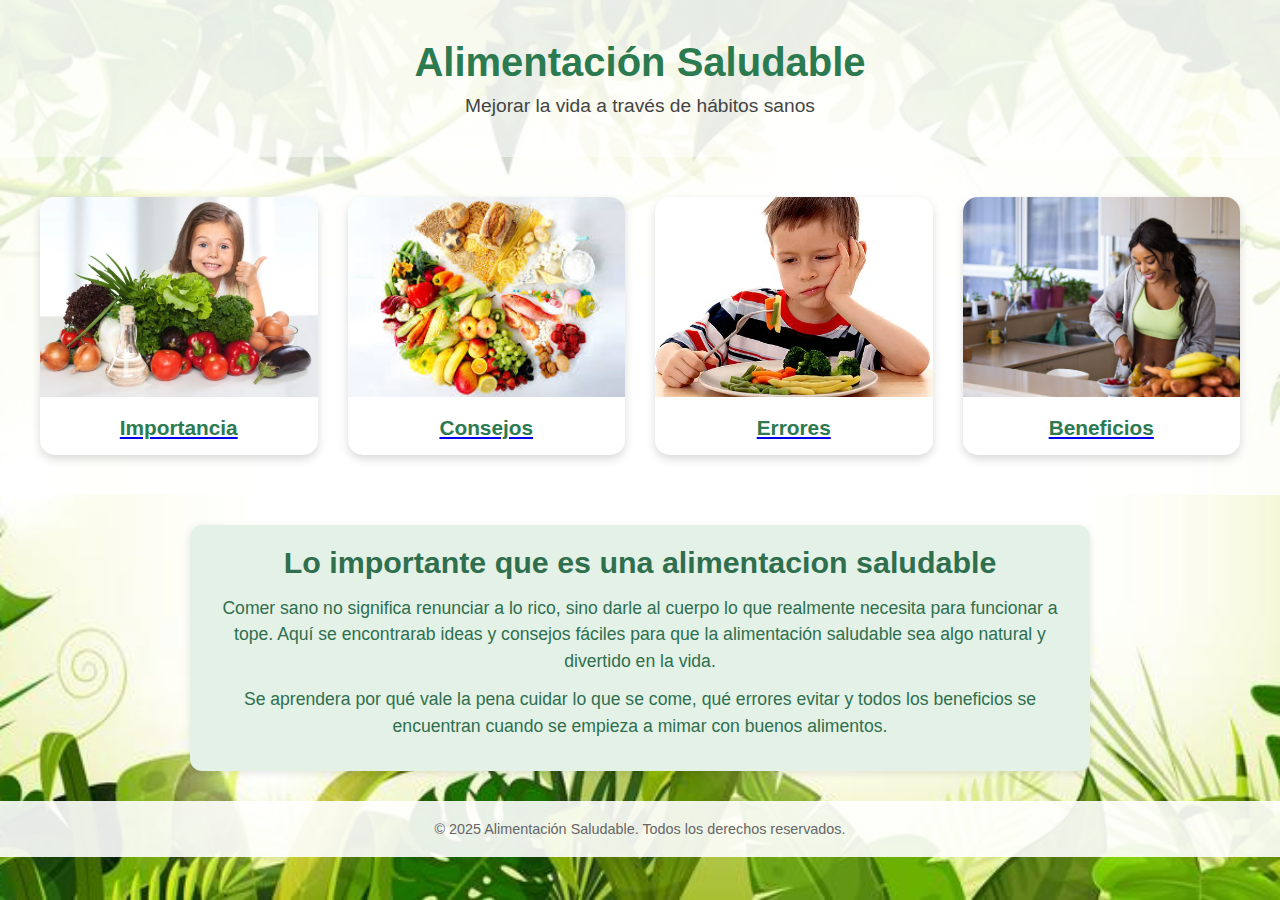
<file: index.html>
<!DOCTYPE html>
<html lang="es">
<head>
  <meta charset="UTF-8" />
  <meta name="viewport" content="width=device-width, initial-scale=1.0" />
  <title>Alimentación Saludable</title>
  <link rel="stylesheet" href="css/estilo_index.css" />
</head>
<body>
  <header class="encabezado">
    <h1>Alimentación Saludable</h1>
    <p>Mejorar la vida a través de hábitos sanos</p>
  </header>

 <!-- Contenedor principal con enlaces a las secciones con cada temáticas -->
  <main class="contenedor-principal">
  <!--  Sección que enlaza a la página -->
    <section class="pagina">
      <a href="html/importancia.html">
        <img src="images/importancia.webp" alt="Importancia de una buena alimentación" />
        <h2>Importancia</h2>
      </a>
    </section>

    <section class="pagina">
      <a href="html/consejos.html">
        <img src="images/consejos.jpg" alt="Consejos para comer saludable" />
        <h2>Consejos</h2>
      </a>
    </section>

    <section class="pagina">
      <a href="html/errores.html">
        <img src="images/errores.webp" alt="Errores comunes en la alimentación" />
        <h2>Errores</h2>
      </a>
    </section>

    <section class="pagina">
      <a href="html/beneficios.html">
        <img src="images/beneficios.jpg" alt="Beneficios de alimentarse bien" />
        <h2>Beneficios</h2>
      </a>
    </section>
  </main>
<!-- apartado que contiene el bloque de información -->
<section class="introduccion">
  <h2>Lo importante que es una alimentacion saludable</h2>
  <p>
    Comer sano no significa renunciar a lo rico, sino darle al cuerpo lo que realmente necesita para funcionar a tope. Aquí se encontrarab ideas y consejos fáciles para que la alimentación saludable sea algo natural y divertido en la vida.
  </p>
  <p>
    Se aprendera por qué vale la pena cuidar lo que se come, qué errores evitar y todos los beneficios se encuentran cuando se empieza a mimar con buenos alimentos.
  </p>
</section>


<!--El pie de pagina donde se ubican los derechos de autor -->
  <footer class="pie">
    <p>&copy; 2025 Alimentación Saludable. Todos los derechos reservados.</p>
  </footer>
</body>
</html>
</file>
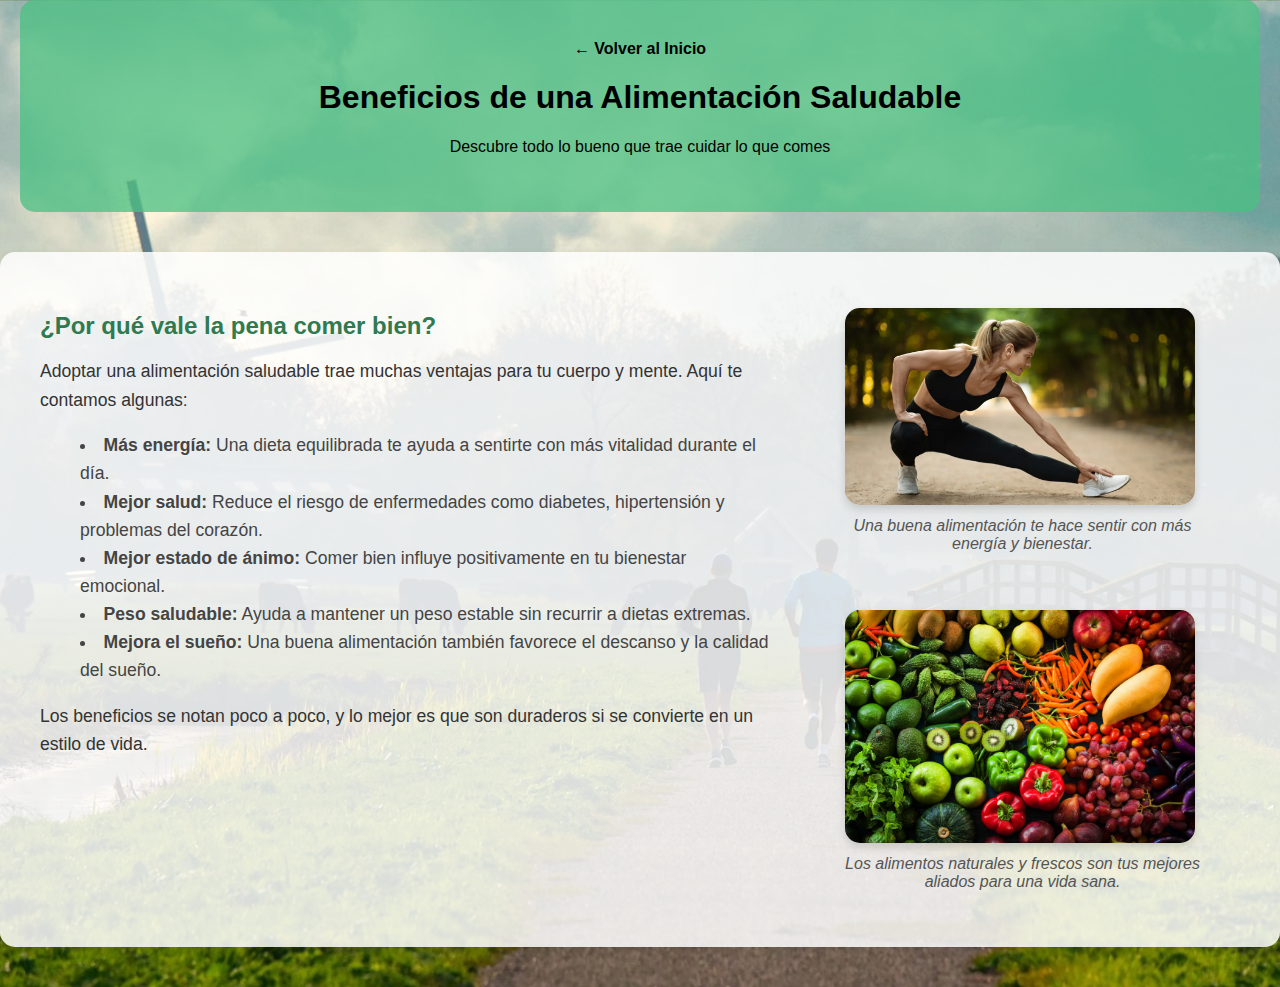
<file: html/beneficios.html>
<!DOCTYPE html>
<html lang="es">
<head>
  <meta charset="UTF-8" />
  <meta name="viewport" content="width=device-width, initial-scale=1" />
  <title>Beneficios de una Alimentación Saludable</title>
  <link rel="stylesheet" href="../css/estilo_beneficios.css" />
</head>
<body>
  <header>
    <div class="encabezado">
      <a href="../index.html" class="boton-volver-encabezado">← Volver al Inicio</a>
      <h1>Beneficios de una Alimentación Saludable</h1>
      <p>Descubre todo lo bueno que trae cuidar lo que comes</p>
    </div>
  </header>

  <main>
    <section class="contenido-principal">
      <article>
        <h2>¿Por qué vale la pena comer bien?</h2>
        <p>Adoptar una alimentación saludable trae muchas ventajas para tu cuerpo y mente. Aquí te contamos algunas:</p>
        <ul>
          <li><strong>Más energía:</strong> Una dieta equilibrada te ayuda a sentirte con más vitalidad durante el día.</li>
          <li><strong>Mejor salud:</strong> Reduce el riesgo de enfermedades como diabetes, hipertensión y problemas del corazón.</li>
          <li><strong>Mejor estado de ánimo:</strong> Comer bien influye positivamente en tu bienestar emocional.</li>
          <li><strong>Peso saludable:</strong> Ayuda a mantener un peso estable sin recurrir a dietas extremas.</li>
          <li><strong>Mejora el sueño:</strong> Una buena alimentación también favorece el descanso y la calidad del sueño.</li>
        </ul>
        <p>Los beneficios se notan poco a poco, y lo mejor es que son duraderos si se convierte en un estilo de vida.</p>
      </article>

      <aside class="imagen-lateral">
        <figure>
          <img src="../images/ejer.webp" alt="ejercicio" />
          <figcaption>Una buena alimentación te hace sentir con más energía y bienestar.</figcaption>
        </figure>
        <figure>
          <img src="../images/fruyverd.jpeg" alt="Frutas y verduras" />
          <figcaption>Los alimentos naturales y frescos son tus mejores aliados para una vida sana.</figcaption>
        </figure>
      </aside>
    </section>
  </main>
</body>
</html>
</file>
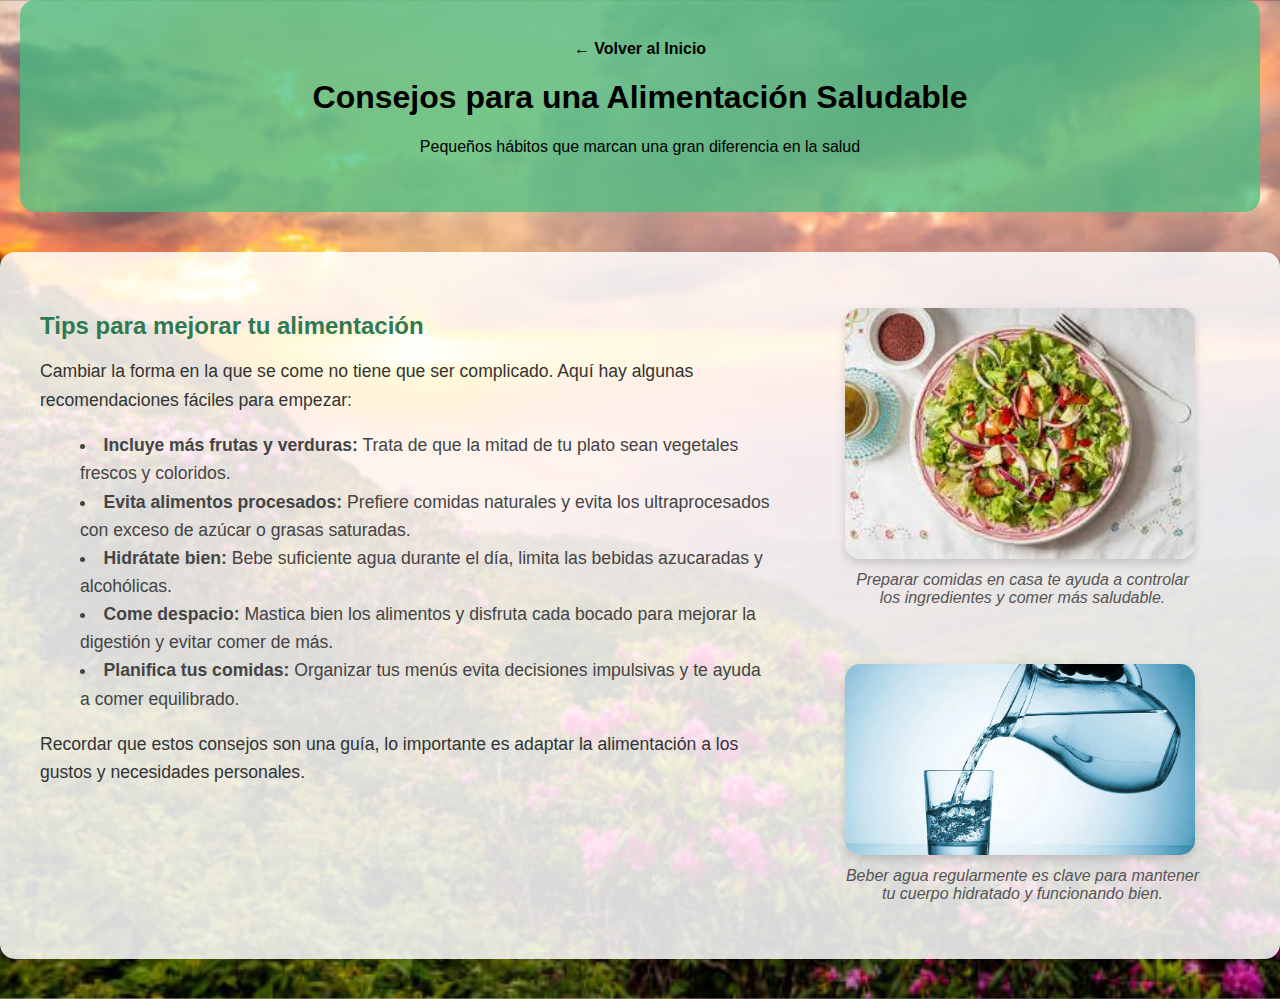
<file: html/consejos.html>
<!DOCTYPE html>
<html lang="es">
<head>
  <meta charset="UTF-8" />
  <meta name="viewport" content="width=device-width, initial-scale=1" />
  <title>Consejos para una Alimentación Saludable</title>
  <link rel="stylesheet" href="../css/estilo_consejos.css" />
</head>
<body>
  <header>
    <div class="encabezado">
      <a href="../index.html" class="boton-volver-encabezado">← Volver al Inicio</a>
      <h1>Consejos para una Alimentación Saludable</h1>
      <p>Pequeños hábitos que marcan una gran diferencia en la salud</p>
    </div>
  </header>

  <main>
    <section class="contenido-principal">
      <article>
        <h2>Tips para mejorar tu alimentación</h2>
        <p>
          Cambiar la forma en la que se come no tiene que ser complicado. Aquí hay algunas recomendaciones fáciles para empezar:
        </p>
        <ul>
          <li><strong>Incluye más frutas y verduras:</strong> Trata de que la mitad de tu plato sean vegetales frescos y coloridos.</li>
          <li><strong>Evita alimentos procesados:</strong> Prefiere comidas naturales y evita los ultraprocesados con exceso de azúcar o grasas saturadas.</li>
          <li><strong>Hidrátate bien:</strong> Bebe suficiente agua durante el día, limita las bebidas azucaradas y alcohólicas.</li>
          <li><strong>Come despacio:</strong> Mastica bien los alimentos y disfruta cada bocado para mejorar la digestión y evitar comer de más.</li>
          <li><strong>Planifica tus comidas:</strong> Organizar tus menús evita decisiones impulsivas y te ayuda a comer equilibrado.</li>
        </ul>
        <p>
          Recordar que estos consejos son una guía, lo importante es adaptar la alimentación a los gustos y necesidades personales.
        </p>
      </article>

      <aside class="imagen-lateral">
        <figure>
          <img src="../images/ensaladota.jpg" alt="Persona preparando ensalada saludable" />
          <figcaption>Preparar comidas en casa te ayuda a controlar los ingredientes y comer más saludable.</figcaption>
        </figure>
        <figure>
          <img src="../images/agua.webp" alt="Vaso de agua" />
          <figcaption>Beber agua regularmente es clave para mantener tu cuerpo hidratado y funcionando bien.</figcaption>
        </figure>
      </aside>
    </section>
  </main>
</body>
</html>
</file>
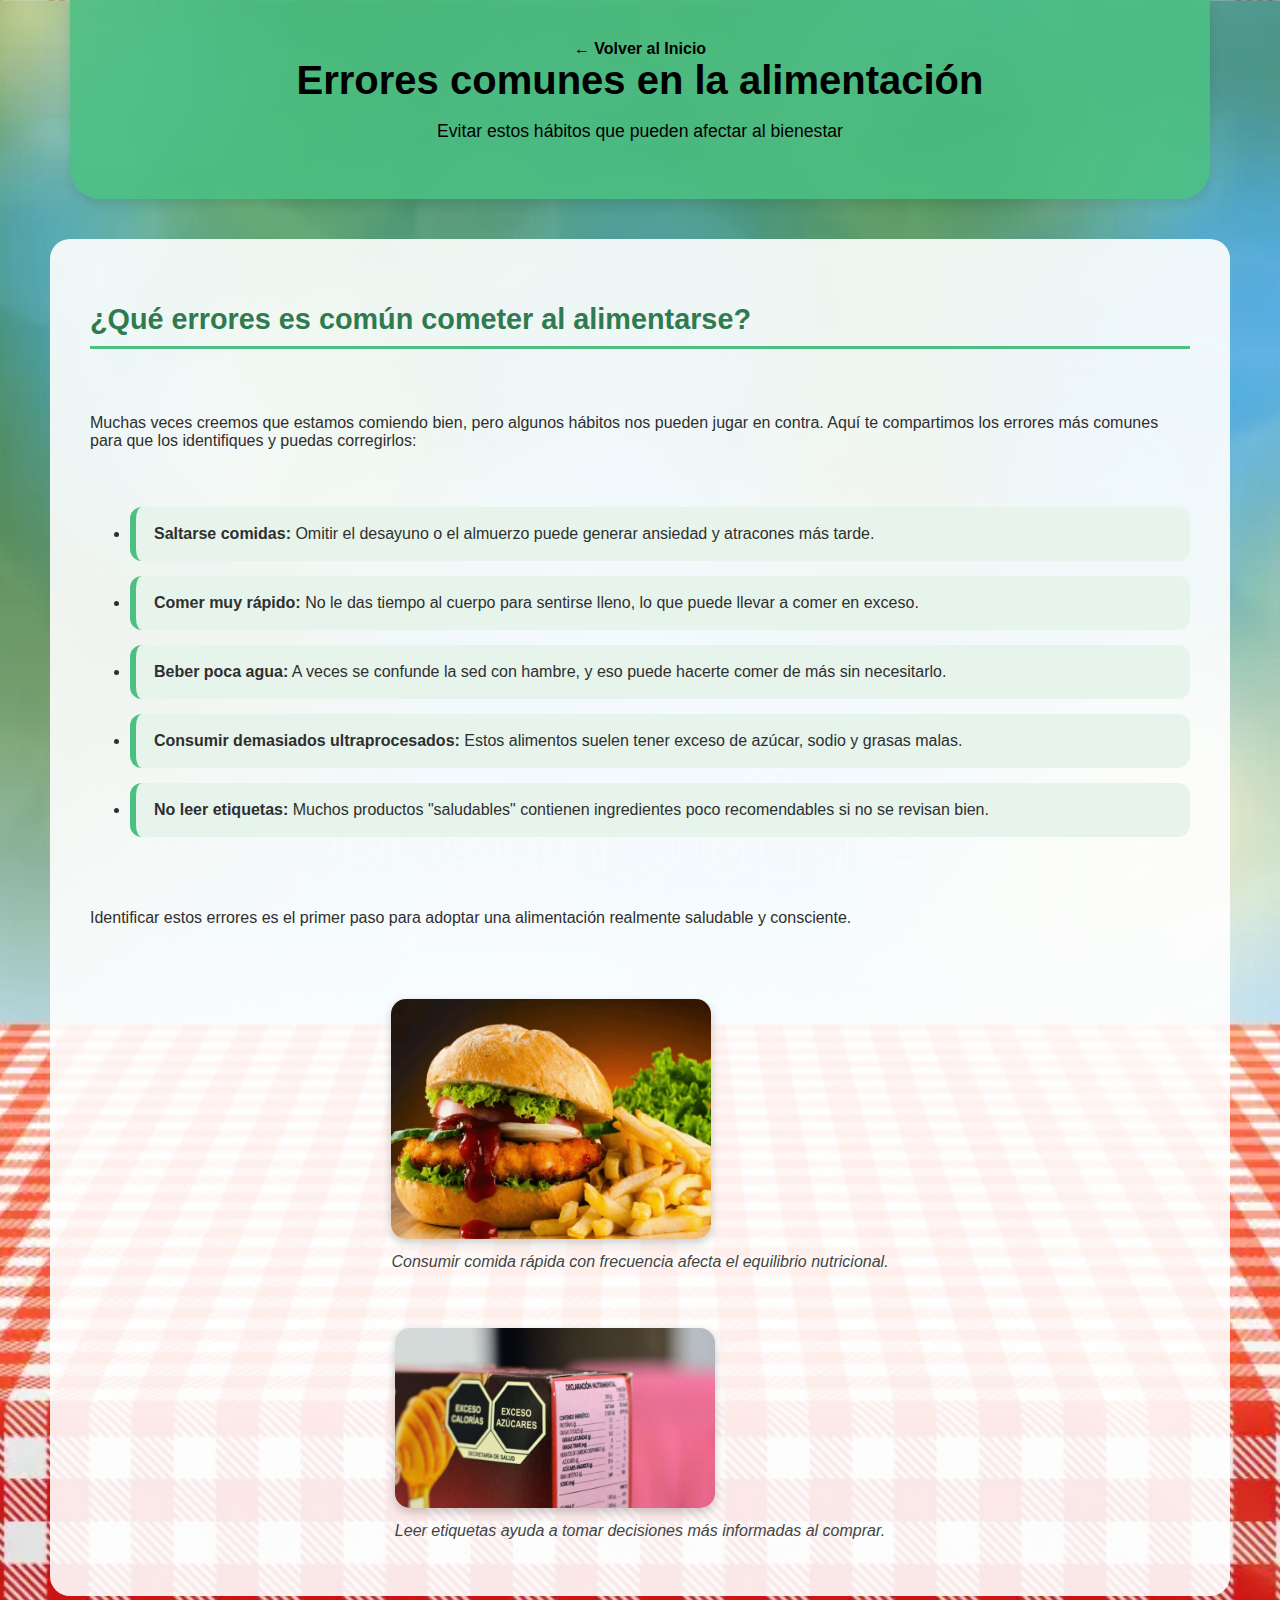
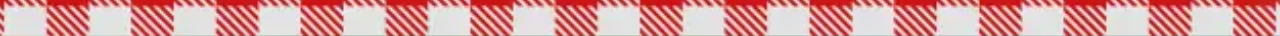
<file: html/errores.html>
<!DOCTYPE html>
<html lang="es">
<head>
  <meta charset="UTF-8" />
  <meta name="viewport" content="width=device-width, initial-scale=1" />
  <title>Errores comunes en la alimentación</title>
  <link rel="stylesheet" href="../css/estilo_errores.css" />
</head>
<body>
  <header>
    <div class="encabezado">
      <a href="../index.html" class="boton-volver-encabezado">← Volver al Inicio</a>
      <h1>Errores comunes en la alimentación</h1>
      <p>Evitar estos hábitos que pueden afectar al bienestar</p>
    </div>
  </header>

  <main>
    <section class="contenido-principal">
      <article>
        <h2>¿Qué errores es común cometer al alimentarse?</h2>
        <p>
          Muchas veces creemos que estamos comiendo bien, pero algunos hábitos nos pueden jugar en contra. Aquí te compartimos los errores más comunes para que los identifiques y puedas corregirlos:
        </p>
        <ul>
          <li><strong>Saltarse comidas:</strong> Omitir el desayuno o el almuerzo puede generar ansiedad y atracones más tarde.</li>
          <li><strong>Comer muy rápido:</strong> No le das tiempo al cuerpo para sentirse lleno, lo que puede llevar a comer en exceso.</li>
          <li><strong>Beber poca agua:</strong> A veces se confunde la sed con hambre, y eso puede hacerte comer de más sin necesitarlo.</li>
          <li><strong>Consumir demasiados ultraprocesados:</strong> Estos alimentos suelen tener exceso de azúcar, sodio y grasas malas.</li>
          <li><strong>No leer etiquetas:</strong> Muchos productos "saludables" contienen ingredientes poco recomendables si no se revisan bien.</li>
        </ul>
        <p>
          Identificar estos errores es el primer paso para adoptar una alimentación realmente saludable y consciente.
        </p>
      </article>

      <aside class="imagen-lateral">
        <figure>
          <img src="../images/rapida.webp" alt="comida rápida" />
          <figcaption>Consumir comida rápida con frecuencia afecta el equilibrio nutricional.</figcaption>
        </figure>
        <figure>
          <img src="../images/etiqueta.jpg" alt="etiquetas" />
          <figcaption>Leer etiquetas ayuda a tomar decisiones más informadas al comprar.</figcaption>
        </figure>
      </aside>
    </section>
  </main>
</body>
</html>
</file>
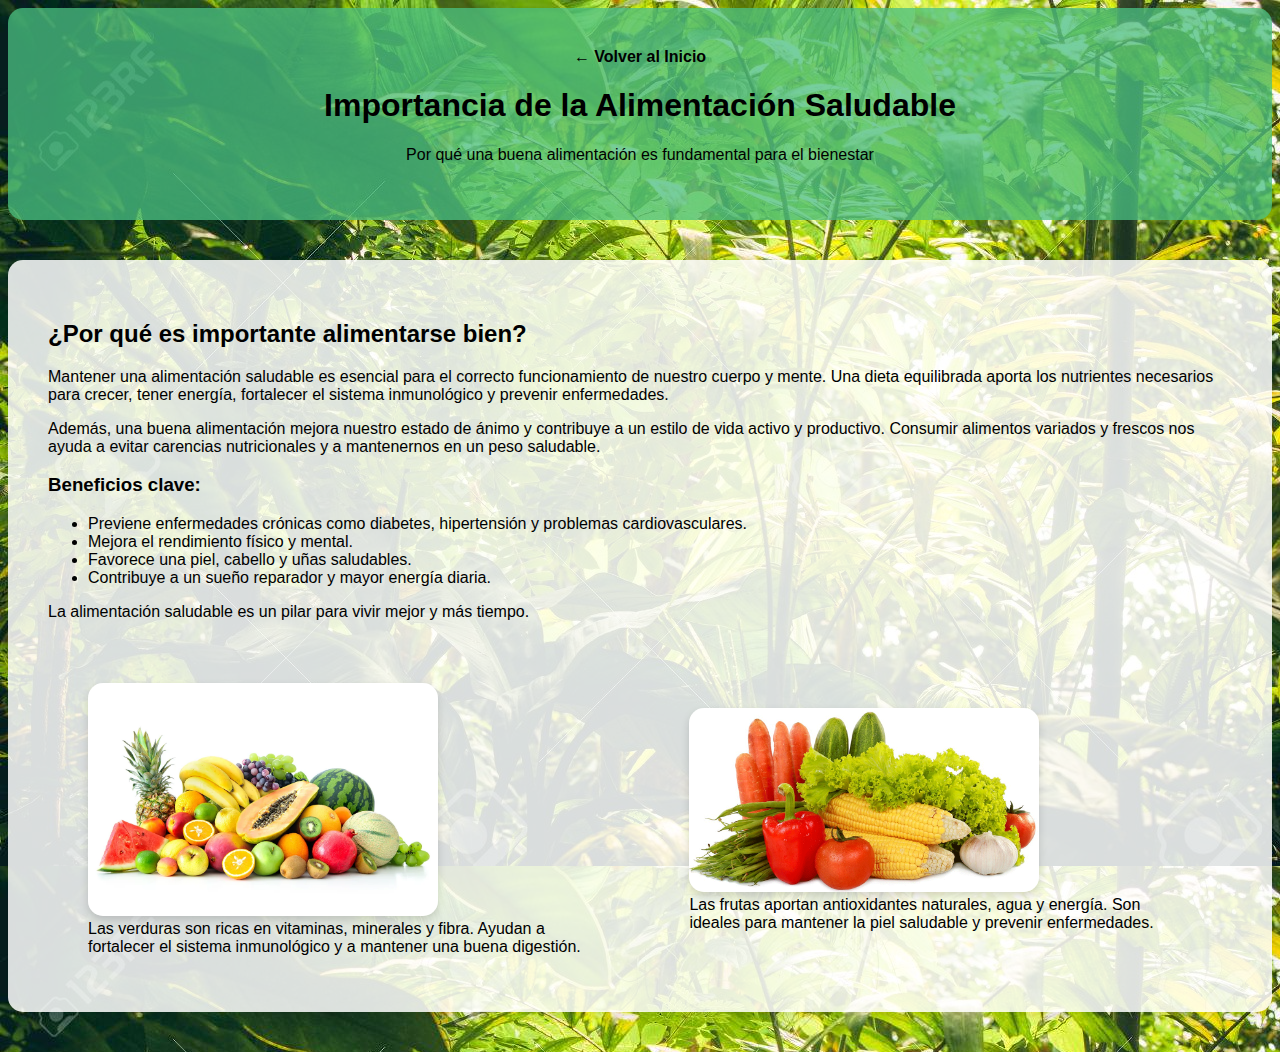
<file: html/importancia.html>
<!DOCTYPE html>
<html lang="es">
<head>
  <meta charset="UTF-8" />
  <meta name="viewport" content="width=device-width, initial-scale=1" />
  <title>Importancia de la Alimentación Saludable</title>
  <link rel="stylesheet" href="../css/estilo_importancia.css" />
</head>
<body>
  <!-- Encabezado de la página -->
  <header>
    <div class="encabezado">
      <a href="../index.html" class="boton-volver">← Volver al Inicio</a>
      <h1>Importancia de la Alimentación Saludable</h1>
      <p>Por qué una buena alimentación es fundamental para el bienestar</p>
    </div>
  </header>

  <main>
    <section class="contenido-principal">
      <!-- información principal -->
      <article>
        <!-- Titulo -->
        <h2>¿Por qué es importante alimentarse bien?</h2>
        <!-- Texto que forma el cuerpo de la pagina-->
        <p>
          Mantener una alimentación saludable es esencial para el correcto funcionamiento de nuestro cuerpo y mente.
          Una dieta equilibrada aporta los nutrientes necesarios para crecer, tener energía, fortalecer el sistema inmunológico y prevenir enfermedades.
        </p>
        <p>
          Además, una buena alimentación mejora nuestro estado de ánimo y contribuye a un estilo de vida activo y productivo.
          Consumir alimentos variados y frescos nos ayuda a evitar carencias nutricionales y a mantenernos en un peso saludable.
        </p>

        <h3>Beneficios clave:</h3>
        <ul>
          <li>Previene enfermedades crónicas como diabetes, hipertensión y problemas cardiovasculares.</li>
          <li>Mejora el rendimiento físico y mental.</li>
          <li>Favorece una piel, cabello y uñas saludables.</li>
          <li>Contribuye a un sueño reparador y mayor energía diaria.</li>
        </ul>

        <p>
        La alimentación saludable es un pilar para vivir mejor y más tiempo.
        </p>
      </article>

      <!-- Imagen -->
      <aside class="imagen-lateral">
        <figure>
          <img src="../images/frutas.jpg" alt="Alimentos saludables variados" />
          <!-- descripcion de imagen -->
          <figcaption>Las verduras son ricas en vitaminas, minerales y fibra. Ayudan a fortalecer el sistema inmunológico y a mantener una buena digestión.</figcaption>
        </figure>
        <figure>
          <img src="../images/vegeta.png" alt="">
          <figcaption>Las frutas aportan antioxidantes naturales, agua y energía. Son ideales para mantener la piel saludable y prevenir enfermedades.</figcaption>
        </figure>
      </aside>
    </section>
  </main>


</body>
</html>
</file>
<file: css/estilo_index.css>
* {
  margin: 0;
  padding: 0;
  box-sizing: border-box;
}

body {
  font-family: 'Segoe UI', sans-serif;
  background-image: url('../images/fondo-jungla.jpg');
  background-size: cover;
  background-attachment: fixed;
  background-position: center;
  color: #333;
}

.encabezado {
  text-align: center;
  padding: 40px 20px;
  background-color: rgba(255, 255, 255, 0.9);
}

.encabezado h1 {
  font-size: 2.5em;
  color: #2c7a50;
}

.encabezado p {
  font-size: 1.2em;
  color: #444;
  margin-top: 10px;
}

.contenedor-principal {
  display: grid;
  grid-template-columns: repeat(auto-fit, minmax(250px, 1fr));
  gap: 30px;
  padding: 40px;
  background-color: rgba(255, 255, 255, 0.8);
}

.pagina {
  text-align: center;
  background: white;
  border-radius: 15px;
  box-shadow: 0 4px 10px rgba(0, 0, 0, 0.15);
  transition: transform 0.3s ease;
  overflow: hidden;
}


.pagina img {
  width: 100%;
  height: 200px;
  object-fit: cover;
}

.pagina h2 {
  margin: 15px 0;
  font-size: 1.3em;
  color: #2c7a50;
}

.pie {
  text-align: center;
  padding: 20px;
  background-color: rgba(255, 255, 255, 0.9);
  font-size: 0.9em;
  color: #666;
}

.introduccion {
  max-width: 900px;
  margin: 30px auto;
  padding: 20px 25px;
  background-color: #e3f1e7;
  border-radius: 12px;
  box-shadow: 0 2px 8px rgba(0,0,0,0.1);
  color: #2f6f4e;
  text-align: center;
}

.introduccion h2 {
  font-size: 1.9rem;
  margin-bottom: 15px;
}

.introduccion p {
  font-size: 1.1rem;
  line-height: 1.5;
  margin-bottom: 12px;
}
</file>
<file: css/estilo_beneficios.css>
body {
  font-family: 'Segoe UI', sans-serif;
  background-image: url(../images/ejercicio.jpg);
  background-size: cover;
  background-position: center;
  margin: 0;
  padding: 0;
}

.encabezado {
  text-align: center;
  padding: 40px 20px;
  background-color: #4bc082c2;
  margin: 0 auto 40px auto;
  border-radius: 15px;
  max-width: 1200px;
  position: relative;
}

.boton-volver-encabezado {
  color: rgb(0, 0, 0);
  text-decoration: none;
  padding: 12px 24px;
  font-weight: 600;
  transition: background-color 0.3s ease;
}

.boton-volver-encabezado:hover {
  color: white;
  background-color: #22633c;
}

.contenido-principal {
  display: flex;
  flex-wrap: wrap;
  gap: 30px;
  padding: 40px;
  background-color: rgba(255, 255, 255, 0.85);
  max-width: 1200px;
  margin: 0 auto 40px auto;
  border-radius: 15px;
  box-shadow: 0 4px 10px rgba(0,0,0,0.1);
}

article {
  flex: 1 1 60%;
  color: #333;
}

article h2 {
  color: #2f7a4f;
  margin-bottom: 15px;
}

article p,
article ul {
  font-size: 1.1em;
  line-height: 1.6;
  margin-bottom: 15px;
}

article ul {
  list-style: inside disc;
  color: #444;
}

.imagen-lateral {
  flex: 1 1 35%;
  display: flex;
  flex-direction: column;
  gap: 25px;
  justify-content: center;
  align-items: center;
}

.imagen-lateral img {
  width: 100%;
  max-width: 350px;
  border-radius: 15px;
  box-shadow: 0 4px 8px rgba(0,0,0,0.15);
}

figcaption {
  margin-top: 8px;
  font-style: italic;
  color: #555;
  text-align: center;
}
</file>
<file: css/estilo_consejos.css>
body {
  font-family: 'Segoe UI', sans-serif;
  background-image: url(../images/natura.jpg);
  background-size: cover;
  background-position: center;
  margin: 0;
  padding: 0;
}

.encabezado {
  text-align: center;
  padding: 40px 20px;
  background-color: #4bc082c2;
  margin: 0 auto 40px auto;
  border-radius: 15px;
  max-width: 1200px;
  position: relative;
}

.boton-volver-encabezado {
  color: rgb(0, 0, 0);
  text-decoration: none;
  padding: 12px 24px;
  font-weight: 600;
  transition: background-color 0.3s ease;
}

.boton-volver-encabezado:hover {
  color: white;
  background-color: #22633c;
}

.contenido-principal {
  display: flex;
  flex-wrap: wrap;
  gap: 30px;
  padding: 40px;
  background-color: rgba(255, 255, 255, 0.85);
  max-width: 1200px;
  margin: 0 auto 40px auto;
  border-radius: 15px;
  box-shadow: 0 4px 10px rgba(0,0,0,0.1);
}

article {
  flex: 1 1 60%;
  color: #333;
}

article h2 {
  color: #2f7a4f;
  margin-bottom: 15px;
}

article p,
article ul {
  font-size: 1.1em;
  line-height: 1.6;
  margin-bottom: 15px;
}

article ul {
  list-style: inside disc;
  color: #444;
}

.imagen-lateral {
  flex: 1 1 35%;
  display: flex;
  flex-direction: column;
  gap: 25px;
  justify-content: center;
  align-items: center;
}

.imagen-lateral img {
  width: 100%;
  max-width: 350px;
  border-radius: 15px;
  box-shadow: 0 4px 8px rgba(0,0,0,0.15);
}

figcaption {
  margin-top: 8px;
  font-style: italic;
  color: #555;
  text-align: center;
}
</file>
<file: css/estilo_errores.css>
body {
  font-family: 'Segoe UI', sans-serif;
  background-image: url(../images/pic.webp);
  background-size: cover;
  background-position: center;
  margin: 0;
  padding: 0;
  color: #2f2f2f;
}
.encabezado {
  text-align: center;
  padding: 40px 20px;
  background-color: #4bc082dd;
  margin: 0 auto 40px auto;
  border-radius: 0 0 30px 30px;
  max-width: 1100px;
  position: relative;
  box-shadow: 0 6px 12px rgba(0, 0, 0, 0.1);
}

.encabezado h1 {
  color: #000000;
  font-size: 2.5em;
  margin: 0;
}

.encabezado p {
  font-size: 1.1em;
  color: #000000;
}

.boton-volver-encabezado {
  color: rgb(0, 0, 0);
  text-decoration: none;
  padding: 12px 24px;
  font-weight: 600;
  transition: background-color 0.3s ease;
}

.boton-volver-encabezado:hover {
  background-color: #174d2c;
}

.contenido-principal {
  max-width: 1100px;
  margin: 0 auto 40px auto;
  padding: 40px;
  background-color: rgba(255, 255, 255, 0.9);
  border-radius: 20px;
}   

article {
  display: flex;
  flex-direction: column;
  gap: 25px;
}

article h2 {
  font-size: 1.8em;
  color: #2f7a4f;
  border-bottom: 3px solid #4bc082;
  padding-bottom: 10px;
}


article li {
  background-color: #e6f4ec;
  border-left: 6px solid #4bc082;
  padding: 18px;
  border-radius: 12px;
  margin-bottom: 15px;

}


.imagen-lateral {
  display: flex;
  justify-content: center;
  flex-wrap: wrap;
  gap: 25px;
  margin-top: 40px;
}

.imagen-lateral img {
  max-width: 320px;
  width: 100%;
  border-radius: 15px;
  box-shadow: 0 4px 10px rgba(0,0,0,0.2);
}

figcaption {
  font-style: italic;
  color: #444;
  text-align: center;
  margin-top: 10px;
}
</file>
<file: css/estilo_importancia.css>
body {
  font-family: 'Segoe UI', sans-serif;
  background-image: url(../images/vegetac.jpg);
}

.encabezado {
  text-align: center;
  padding: 40px 20px;
  background-color: #4bc082c2;
  margin: 0 auto 40px auto;
  border-radius: 15px;

}


.contenido-principal {
  display: flex;
  flex-wrap: wrap;
  gap: 30px;
  padding: 40px;
  background-color: rgba(255, 255, 255, 0.85);
  max-width: 1200px;
  margin: 0 auto 40px auto;
  border-radius: 15px;
  box-shadow: 0 4px 10px rgba(0,0,0,0.1);
}

.texto-principal {
  flex: 1 1 60%;
  color: #333;
}

.texto-principal h2 {
  color: #2c7a50;
  margin-bottom: 15px;
}

.texto-principal h3 {
  color: #3a9b6f;
  margin-top: 25px;
}

.texto-principal p,
.texto-principal ul {
  font-size: 1.1em;
  line-height: 1.6;
  margin-bottom: 15px;
}

.texto-principal ul {
  list-style: inside disc;
  color: #444;
}

.imagen-lateral {
  flex: 1 1 35%;
  display: flex;
  justify-content: center;
  align-items: center;
}

.imagen-lateral img {
  width: 100%;
  max-width: 350px;
  border-radius: 15px;
  box-shadow: 0 4px 8px rgba(0,0,0,0.15);
}

.navegacion-secundaria {
  text-align: center;
  margin-bottom: 40px;
}

.boton-volver {
  color: rgb(0, 0, 0);
  text-decoration: none;
  padding: 12px 24px;
  font-weight: 600;
  transition: background-color 0.3s ease;
}

.boton-volver:hover {
  color: white;
  background-color: #22633c;
}
</file>
